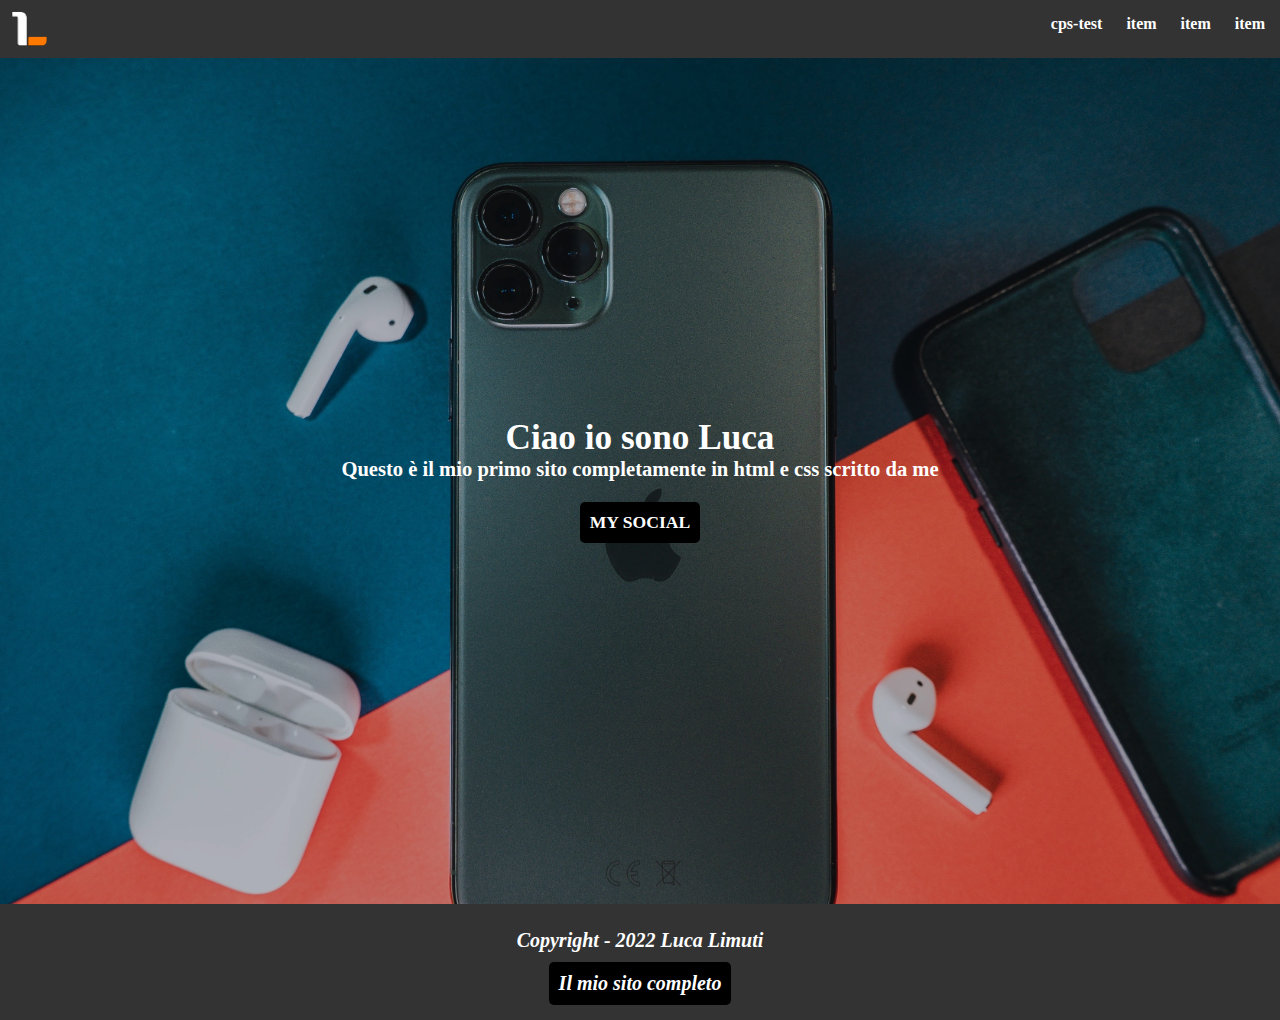
<file: index.html>
<!DOCTYPE html>
<html lang=en dir="ltr">
  <head>
    <meta charset="utf-8">
    <meta http-equiv="X-UA-Compatible" content="IE=edge">
    <meta name="viewport" content="width=device-width, initial-scale=1">
    <title>Luca Limuti</title>
    <link rel="shortcut icon" href="favicon/favicon.ico" />
    <link rel="stylesheet" href="style.css">
  </head>
  <body>
<header class="header clearfix">
<a href="index.html" title="Home"><img class="header__logo"  src="immagini/Logo2.png" alt=""></a>
  <a href=" " class="header__icon-bar"></a>
    <span></span>
    <span></span>
    <span></span>
  </a>
  <ul class="header__menu">
    <li class="header__menu__item "><a title="cpstest" href="pages/Cps_test/cpstest.html">cps-test</a></li>
    <li class="header__menu__item "><a href="pages/ServerMC/ServerMC.html">item</a></li>
    <li class="header__menu__item "><a href="">item</a></li>
    <li class="header__menu__item "><a href="">item</a></li>
  </ul>
</header>

<section class="cover">
  <div class="cover__filter">

  </div>
  <div class="cover__caption">
    <div class="cover__caption__copy">
      <div class="title">
        <h1>Ciao io sono Luca</h1>
        <h3 class="subtitle">Questo è il mio primo sito completamente in html e css scritto da me</h3>
        <br><li class="button">  <a title="My social"href="pages/Social/SOCIAL.html">MY SOCIAL</a></li>
      </div>
    </div>
  </div>
</section>
<footer class="footer">
  <div class="footer__container">
<div class="copyright">Copyright - 2022 Luca Limuti</div>
<div> <li class="button"><a target=”_blank” title="My first site" href="https://sites.google.com/view/aquilaarancione/home-page">Il mio sito completo</a></li> </div>
</div>
</footer>
  </body>
</html>
</file>
<file: style.css>
html,body{height: 100%}
body{background: #eee;}
/*-----------------
      title
-----------------*/
.title{
  font-size: 110%
}

/*-----------------
      general
-----------------*/

.button{
  display: inline-block;
}

.button a{
  background: #000;
  color: #fff;
  display: block;
  padding: 10px;
  text-decoration: none;
  font-weight: bold;
  border-radius: 5px;
}

.button a:hover{
background:#fff;
color:#000;
border-radius: 5px;
}

/*-----------------
      header
-----------------*/
.header{
  background:#333;
  width: 100%;
  display: table;
  height: 5%;
}
.header__logo{
  display: table;
  height: 4.5%;
  width: 4.5%;
  float: left;
  z-index: 100000
}

.header__logo__due{
  display: inline-block;
  height: 5%;
  width: 5%;
  float: left;
}

.header__menu{
  float: right;
  margin: 0px;
  padding: 5px;
}

.header__menu__item{
  display: inline-block;
}

.header__menu__item a{
  color: #fff;
  display: block;
  padding: 10px;
  text-decoration: none;
  font-weight: bold;
}

.header__menu__item a:hover{
  background: #fff;
  color: #000;
  text-decoration: none;
  border-radius: 5px;
}

/*-----------------
      cover
-----------------*/
.cover{height: 94% ;
background-image: url(Background.jpg);
background-size: 100%;
position: relative;
}


.cover__filter{
  background: #000;
  width: 100%;
  height: 100%;
  position: absolute;
  z-index: 0;
  opacity: 0.2;
}
.cover__caption{
display: table;
height: 100%;
width:100%;
position: relative;
z-index: 1;
}

.cover__caption__copy{
display: table-cell;
vertical-align: middle;
text-align: center;
color: #fff;
}

/*-----------------
      footer
-----------------*/
.footer__container{
  text-align: center;
}

.footer{
  background: #333;
  padding: 15px;
  color: #fff;
  font-style: italic;
  font-weight: bold;
  font-size: 20px;
}

.copyright{
  text-align: center;
  padding: 10px 0px;
}

.sites{
  display: inline-block;
  background: #000;
  color: #fff;
  padding: 5px 8px;
  border-radius: 10px;
  text-decoration: none;
  position: relative;
  z-index: 100
}
/*-----------------
    SOCIAL
-----------------*/
:root {
    --textShadow: 0 1px 0 #eeeeee, 0 2px 0 #eeeeee, 0 3px 0 #eeeeee, 0 4px 0 #eeeeee, 0 30px 40px rgba(0, 0, 0, .3);
    --boxShadow: 0 1px 0 #eeeeee, 0 2px 0 #eeeeee, 0 3px 0 #eeeeee, 0 4px 0 #eeeeee, 0 30px 40px rgba(0, 0, 0, .2);
  }

@font-face {
    font-family: mainSans;
    src: url(fonts/leaguespartan-bold-webfont.woff);
}

@keyframes textPopupUp {
    0% {
        -webkit-transform: translateY(0);
                transform: translateY(0);
        text-shadow: none;
    }
    100% {
        -webkit-transform: translateY(-15px);
                transform: translateY(-15px);
        text-shadow: var(--textShadow);
    }
}

@keyframes boxPopupUp {
    0% {
        -webkit-transform: translateY(0);
                transform: translateY(0);
        box-shadow: none;

    }
    100% {
        -webkit-transform: translateY(-15px);
                transform: translateY(-15px);
        box-shadow: var(--boxShadow);
        /*-webkit-filter: drop-shadow(0.5px 1px 1px #222);*/
    }
}

@keyframes fadeIn {
    0% {
        opacity: 0;
    }
    100% {
        opacity: 100;
    }
}

@keyframes buttonAnimation {
    33% {
        transform: scale(1);
    }
    45% {
        transform: scale(1.08);
    }
    70% {
        transform: scale(1);
    }
}

.snowflake {
    color: rgb(255,255,255);
    opacity: 90%;
    font-size: 1.6em;
    font-family: Arial, sans-serif;
    text-shadow: 0 0 5px rgba(0,0,0,0.4);
}

@-webkit-keyframes snowflakes-fall{0%{top:0%}100%{top:100%}}@-webkit-keyframes snowflakes-shake{0%,100%{-webkit-transform:translateX(0);transform:translateX(0)}50%{-webkit-transform:translateX(80px);transform:translateX(80px)}}@keyframes snowflakes-fall{0%{top:-10%}100%{top:100%}}@keyframes snowflakes-shake{0%,100%{transform:translateX(0)}50%{transform:translateX(80px)}}.snowflake{position:fixed;top:-10%;z-index:9999;-webkit-user-select:none;-moz-user-select:none;-ms-user-select:none;user-select:none;cursor:default;-webkit-animation-name:snowflakes-fall,snowflakes-shake;-webkit-animation-duration:10s,3s;-webkit-animation-timing-function:linear,ease-in-out;-webkit-animation-iteration-count:infinite,infinite;-webkit-animation-play-state:running,running;animation-name:snowflakes-fall,snowflakes-shake;animation-duration:10s,3s;animation-timing-function:linear,ease-in-out;animation-iteration-count:infinite,infinite;animation-play-state:running,running}.snowflake:nth-of-type(0){left:1%;-webkit-animation-delay:0s,0s;animation-delay:0s,0s}.snowflake:nth-of-type(1){left:10%;-webkit-animation-delay:1s,1s;animation-delay:1s,1s}.snowflake:nth-of-type(2){left:20%;-webkit-animation-delay:6s,.5s;animation-delay:6s,.5s}.snowflake:nth-of-type(3){left:30%;-webkit-animation-delay:4s,2s;animation-delay:4s,2s}.snowflake:nth-of-type(4){left:40%;-webkit-animation-delay:2s,2s;animation-delay:2s,2s}.snowflake:nth-of-type(5){left:50%;-webkit-animation-delay:8s,3s;animation-delay:8s,3s}.snowflake:nth-of-type(6){left:60%;-webkit-animation-delay:6s,2s;animation-delay:6s,2s}.snowflake:nth-of-type(7){left:70%;-webkit-animation-delay:2.5s,1s;animation-delay:2.5s,1s}.snowflake:nth-of-type(8){left:80%;-webkit-animation-delay:1s,0s;animation-delay:1s,0s}.snowflake:nth-of-type(9){left:90%;-webkit-animation-delay:3s,1.5s;animation-delay:3s,1.5s}.snowflake:nth-of-type(10){left:25%;-webkit-animation-delay:2s,0s;animation-delay:2s,0s}.snowflake:nth-of-type(11){left:65%;-webkit-animation-delay:4s,2.5s;animation-delay:4s,2.5s}

.fadeIn {
    animation: fadeIn 1.5s both;
}

.fadeInDelayed {
    animation: fadeIn 2s both;
    animation-delay: 1s;
    opacity: 0;
}

.delay {
    animation-delay: 3s;
}

.textPopupUp {
	animation: textPopupUp 3s cubic-bezier(.25, .46, .45, .94) both;
}

.boxPopupUp {
	animation: boxPopupUp 3s cubic-bezier(.25, .46, .45, .94) forwards;
}

.buttonAnimation {
    animation: buttonAnimation 3s cubic-bezier(.25, .46, .45, .94) infinite;
}

/* CSS PAGINE WEB */

html {
    scroll-behavior: smooth;
}

* {
    padding: 0;
    margin: 0;
}
</file>
